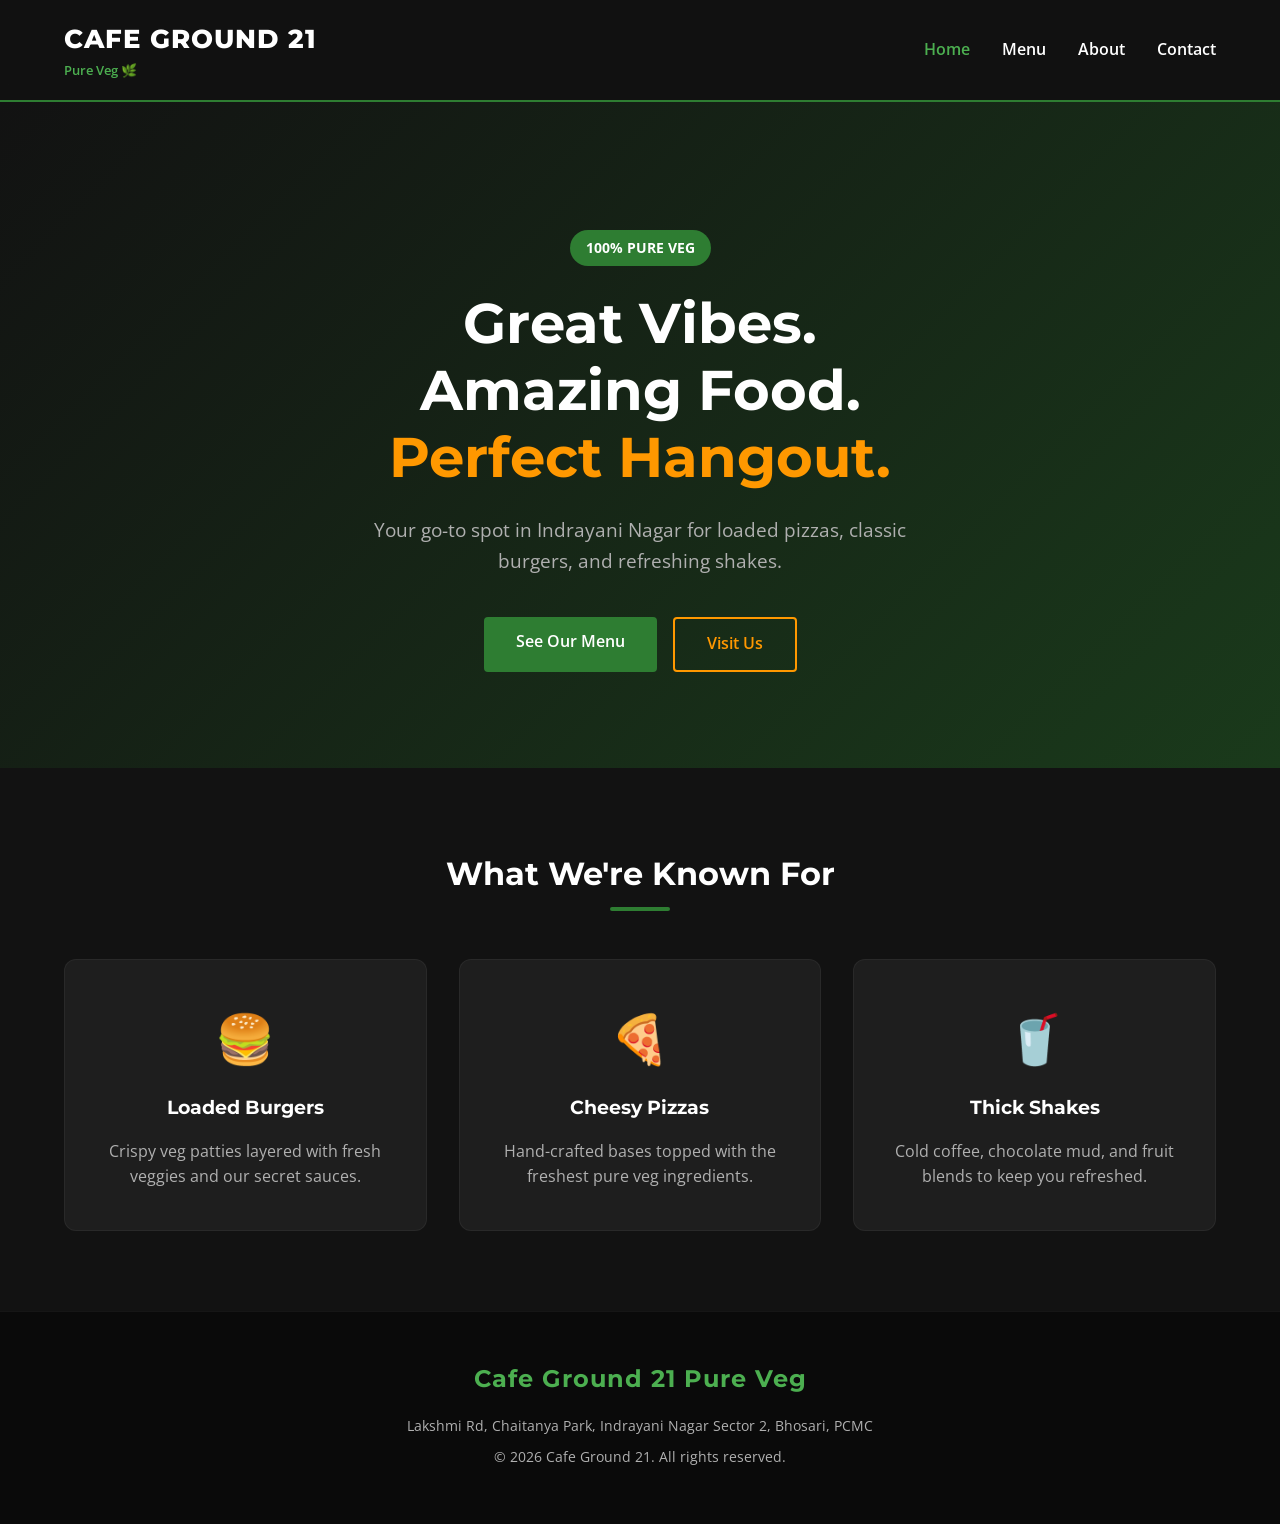
<file: index.html>
<!DOCTYPE html>
<html lang="en">
<head>
  <meta charset="UTF-8">
  <meta name="viewport" content="width=device-width, initial-scale=1.0">
  <title>Cafe Ground 21 | Pure Veg Cafe in Bhosari</title>
  <meta name="description" content="Cafe Ground 21 Pure Veg - Serving the best veg burgers, pizzas, sandwiches, and shakes in Indrayani Nagar, Bhosari.">
  <link rel="stylesheet" href="style.css">
  <link href="https://fonts.googleapis.com/css2?family=Montserrat:wght@400;600;800&family=Open+Sans:wght@400;600&display=swap" rel="stylesheet">
</head>
<body>

  <nav class="navbar">
    <div class="container">
      <a href="index.html" class="nav-brand">
        <span class="brand-name">CAFE GROUND 21</span>
        <span class="brand-sub">Pure Veg 🌿</span>
      </a>
      <ul class="nav-links">
        <li><a href="index.html" class="active">Home</a></li>
        <li><a href="menu.html">Menu</a></li>
        <li><a href="about.html">About</a></li>
        <li><a href="contact.html">Contact</a></li>
      </ul>
      <button class="hamburger" aria-label="Toggle menu">
        <span></span><span></span><span></span>
      </button>
    </div>
  </nav>

  <header class="hero">
    <div class="container hero-content">
      <div class="veg-badge">100% PURE VEG</div>
      <h1>Great Vibes.<br>Amazing Food.<br><span class="highlight">Perfect Hangout.</span></h1>
      <p>Your go-to spot in Indrayani Nagar for loaded pizzas, classic burgers, and refreshing shakes.</p>
      <div class="hero-buttons">
        <a href="menu.html" class="btn btn-primary">See Our Menu</a>
        <a href="contact.html" class="btn btn-outline">Visit Us</a>
      </div>
    </div>
  </header>

  <section class="features">
    <div class="container">
      <div class="section-title">
        <h2>What We're Known For</h2>
        <div class="underline"></div>
      </div>
      <div class="features-grid">
        <div class="card">
          <div class="card-icon">🍔</div>
          <h3>Loaded Burgers</h3>
          <p>Crispy veg patties layered with fresh veggies and our secret sauces.</p>
        </div>
        <div class="card">
          <div class="card-icon">🍕</div>
          <h3>Cheesy Pizzas</h3>
          <p>Hand-crafted bases topped with the freshest pure veg ingredients.</p>
        </div>
        <div class="card">
          <div class="card-icon">🥤</div>
          <h3>Thick Shakes</h3>
          <p>Cold coffee, chocolate mud, and fruit blends to keep you refreshed.</p>
        </div>
      </div>
    </div>
  </section>

  <footer class="footer">
    <div class="container">
      <h2>Cafe Ground 21 Pure Veg</h2>
      <p>Lakshmi Rd, Chaitanya Park, Indrayani Nagar Sector 2, Bhosari, PCMC</p>
      <p>&copy; 2026 Cafe Ground 21. All rights reserved.</p>
    </div>
  </footer>

  <script src="main.js"></script>
</body>
</html>
</file>
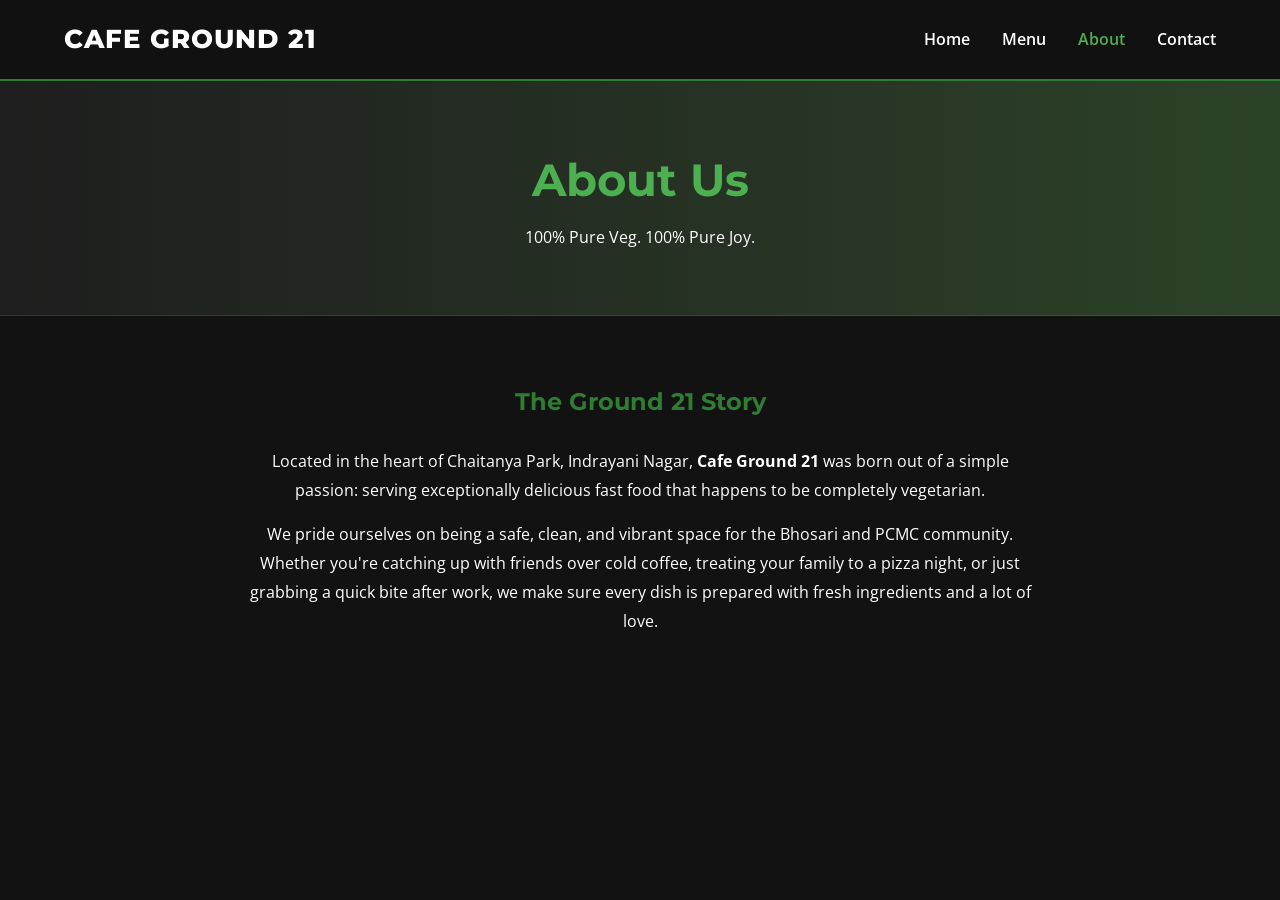
<file: about.html>
<!DOCTYPE html>
<html lang="en">
<head>
  <meta charset="UTF-8">
  <title>About | Cafe Ground 21 Pure Veg</title>
  <link rel="stylesheet" href="style.css">
  <link href="https://fonts.googleapis.com/css2?family=Montserrat:wght@400;600;800&family=Open+Sans:wght@400;600&display=swap" rel="stylesheet">
</head>
<body>

  <nav class="navbar">
    <div class="container">
      <a href="index.html" class="nav-brand">
        <span class="brand-name">CAFE GROUND 21</span>
      </a>
      <ul class="nav-links">
        <li><a href="index.html">Home</a></li>
        <li><a href="menu.html">Menu</a></li>
        <li><a href="about.html" class="active">About</a></li>
        <li><a href="contact.html">Contact</a></li>
      </ul>
      <button class="hamburger"><span></span><span></span><span></span></button>
    </div>
  </nav>

  <section class="page-header">
    <div class="container">
      <h1>About Us</h1>
      <p>100% Pure Veg. 100% Pure Joy.</p>
    </div>
  </section>

  <section class="container" style="padding: 4rem 0; text-align: center;">
    <div style="max-width: 800px; margin: 0 auto; line-height: 1.8;">
      <h2 style="color: var(--primary); margin-bottom: 1.5rem;">The Ground 21 Story</h2>
      <p style="margin-bottom: 1rem;">Located in the heart of Chaitanya Park, Indrayani Nagar, <strong>Cafe Ground 21</strong> was born out of a simple passion: serving exceptionally delicious fast food that happens to be completely vegetarian.</p>
      <p>We pride ourselves on being a safe, clean, and vibrant space for the Bhosari and PCMC community. Whether you're catching up with friends over cold coffee, treating your family to a pizza night, or just grabbing a quick bite after work, we make sure every dish is prepared with fresh ingredients and a lot of love.</p>
    </div>
  </section>

  <script src="main.js"></script>
</body>
</html>
</file>
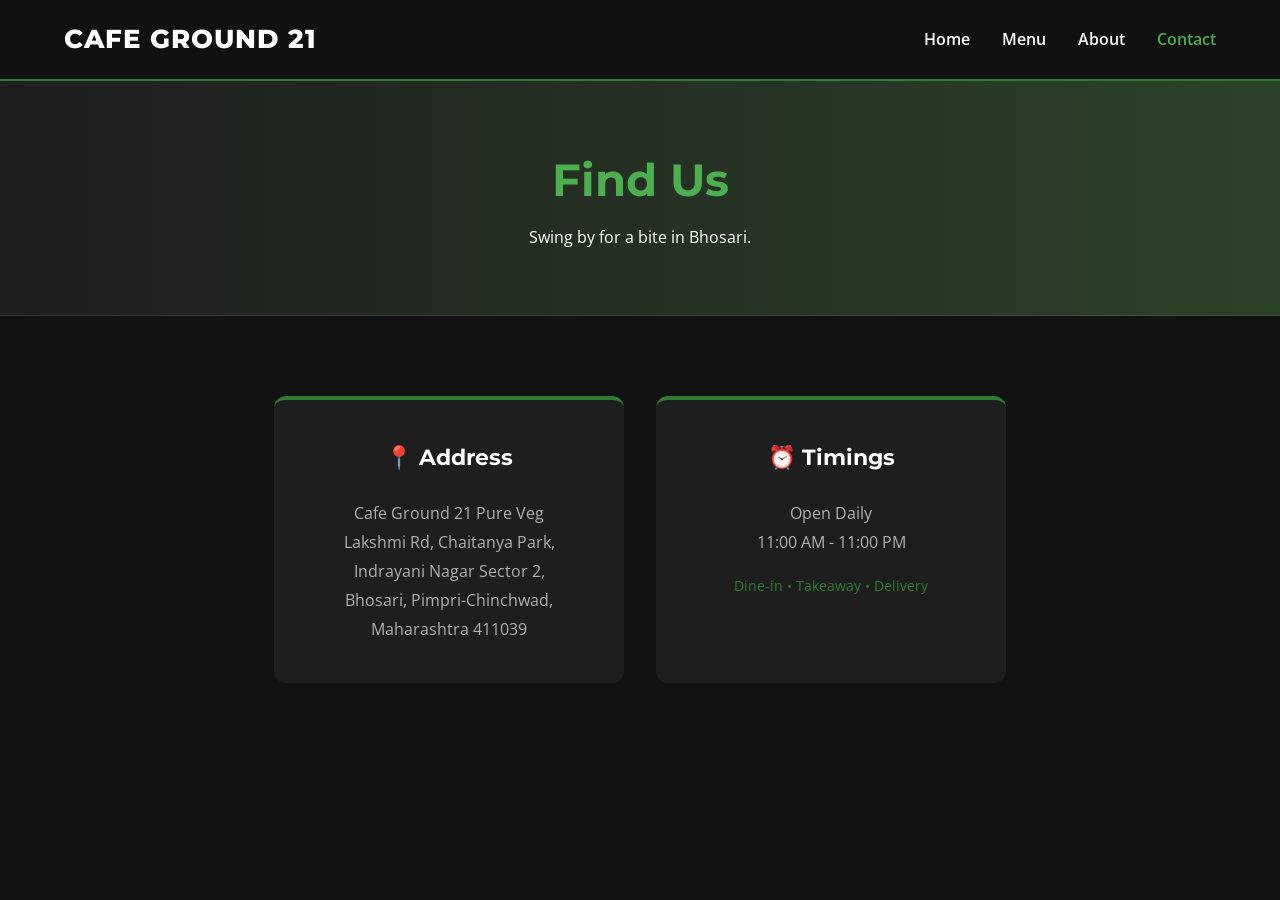
<file: contact.html>
<!DOCTYPE html>
<html lang="en">
<head>
  <meta charset="UTF-8">
  <title>Contact | Cafe Ground 21 Pure Veg</title>
  <link rel="stylesheet" href="style.css">
  <link href="https://fonts.googleapis.com/css2?family=Montserrat:wght@400;600;800&family=Open+Sans:wght@400;600&display=swap" rel="stylesheet">
</head>
<body>

  <nav class="navbar">
    <div class="container">
      <a href="index.html" class="nav-brand">
        <span class="brand-name">CAFE GROUND 21</span>
      </a>
      <ul class="nav-links">
        <li><a href="index.html">Home</a></li>
        <li><a href="menu.html">Menu</a></li>
        <li><a href="about.html">About</a></li>
        <li><a href="contact.html" class="active">Contact</a></li>
      </ul>
      <button class="hamburger"><span></span><span></span><span></span></button>
    </div>
  </nav>

  <section class="page-header">
    <div class="container">
      <h1>Find Us</h1>
      <p>Swing by for a bite in Bhosari.</p>
    </div>
  </section>

  <section class="container contact-section">
    <div class="contact-card">
      <h3>📍 Address</h3>
      <p>Cafe Ground 21 Pure Veg<br>Lakshmi Rd, Chaitanya Park,<br>Indrayani Nagar Sector 2,<br>Bhosari, Pimpri-Chinchwad,<br>Maharashtra 411039</p>
    </div>
    <div class="contact-card">
      <h3>⏰ Timings</h3>
      <p>Open Daily<br>11:00 AM - 11:00 PM</p>
      <p style="margin-top: 1rem; font-size: 0.9rem; color: var(--primary);">Dine-in • Takeaway • Delivery</p>
    </div>
  </section>

  <script src="main.js"></script>
</body>
</html>
</file>
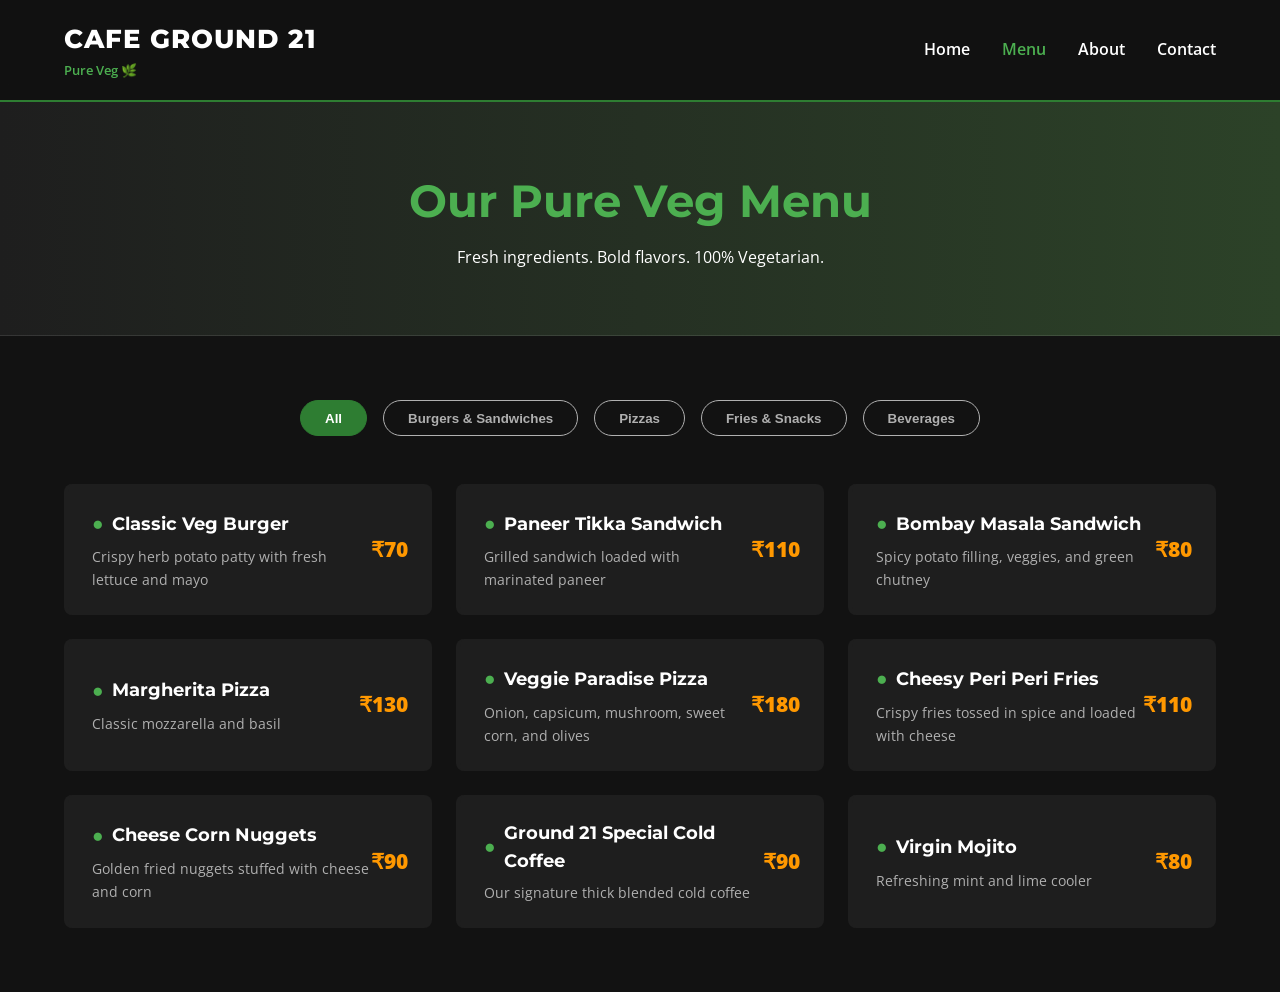
<file: menu.html>
<!DOCTYPE html>
<html lang="en">
<head>
  <meta charset="UTF-8">
  <meta name="viewport" content="width=device-width, initial-scale=1.0">
  <title>Menu | Cafe Ground 21 Pure Veg</title>
  <link rel="stylesheet" href="style.css">
  <link href="https://fonts.googleapis.com/css2?family=Montserrat:wght@400;600;800&family=Open+Sans:wght@400;600&display=swap" rel="stylesheet">
</head>
<body>

  <nav class="navbar">
    <div class="container">
      <a href="index.html" class="nav-brand">
        <span class="brand-name">CAFE GROUND 21</span>
        <span class="brand-sub">Pure Veg 🌿</span>
      </a>
      <ul class="nav-links">
        <li><a href="index.html">Home</a></li>
        <li><a href="menu.html" class="active">Menu</a></li>
        <li><a href="about.html">About</a></li>
        <li><a href="contact.html">Contact</a></li>
      </ul>
      <button class="hamburger"><span></span><span></span><span></span></button>
    </div>
  </nav>

  <section class="page-header">
    <div class="container">
      <h1>Our Pure Veg Menu</h1>
      <p>Fresh ingredients. Bold flavors. 100% Vegetarian.</p>
    </div>
  </section>

  <section class="menu-section container">
    <div class="filter-btns">
      <button class="filter-btn active" data-filter="all">All</button>
      <button class="filter-btn" data-filter="burger">Burgers & Sandwiches</button>
      <button class="filter-btn" data-filter="pizza">Pizzas</button>
      <button class="filter-btn" data-filter="snacks">Fries & Snacks</button>
      <button class="filter-btn" data-filter="shakes">Beverages</button>
    </div>

    <div class="menu-grid">
      <div class="menu-item burger">
        <div class="item-info">
          <h4><span class="veg-mark">●</span> Classic Veg Burger</h4>
          <p>Crispy herb potato patty with fresh lettuce and mayo</p>
        </div>
        <div class="item-price">₹70</div>
      </div>
      <div class="menu-item burger">
        <div class="item-info">
          <h4><span class="veg-mark">●</span> Paneer Tikka Sandwich</h4>
          <p>Grilled sandwich loaded with marinated paneer</p>
        </div>
        <div class="item-price">₹110</div>
      </div>
      <div class="menu-item burger">
        <div class="item-info">
          <h4><span class="veg-mark">●</span> Bombay Masala Sandwich</h4>
          <p>Spicy potato filling, veggies, and green chutney</p>
        </div>
        <div class="item-price">₹80</div>
      </div>

      <div class="menu-item pizza">
        <div class="item-info">
          <h4><span class="veg-mark">●</span> Margherita Pizza</h4>
          <p>Classic mozzarella and basil</p>
        </div>
        <div class="item-price">₹130</div>
      </div>
      <div class="menu-item pizza">
        <div class="item-info">
          <h4><span class="veg-mark">●</span> Veggie Paradise Pizza</h4>
          <p>Onion, capsicum, mushroom, sweet corn, and olives</p>
        </div>
        <div class="item-price">₹180</div>
      </div>

      <div class="menu-item snacks">
        <div class="item-info">
          <h4><span class="veg-mark">●</span> Cheesy Peri Peri Fries</h4>
          <p>Crispy fries tossed in spice and loaded with cheese</p>
        </div>
        <div class="item-price">₹110</div>
      </div>
      <div class="menu-item snacks">
        <div class="item-info">
          <h4><span class="veg-mark">●</span> Cheese Corn Nuggets</h4>
          <p>Golden fried nuggets stuffed with cheese and corn</p>
        </div>
        <div class="item-price">₹90</div>
      </div>

      <div class="menu-item shakes">
        <div class="item-info">
          <h4><span class="veg-mark">●</span> Ground 21 Special Cold Coffee</h4>
          <p>Our signature thick blended cold coffee</p>
        </div>
        <div class="item-price">₹90</div>
      </div>
      <div class="menu-item shakes">
        <div class="item-info">
          <h4><span class="veg-mark">●</span> Virgin Mojito</h4>
          <p>Refreshing mint and lime cooler</p>
        </div>
        <div class="item-price">₹80</div>
      </div>
    </div>
  </section>

  <script src="main.js"></script>
</body>
</html>
</file>
<file: style.css>
:root {
  --primary: #2E7D32; /* Pure Veg Green */
  --primary-light: #4CAF50;
  --accent: #FF9800; /* Appetizing Orange */
  --dark-bg: #121212;
  --card-bg: #1E1E1E;
  --text-main: #FFFFFF;
  --text-muted: #B0B0B0;
}

* { margin: 0; padding: 0; box-sizing: border-box; }

body {
  font-family: 'Open Sans', sans-serif;
  color: var(--text-main);
  background-color: var(--dark-bg);
  line-height: 1.6;
}

h1, h2, h3, h4, .brand-name { font-family: 'Montserrat', sans-serif; }

.container { width: 90%; max-width: 1200px; margin: 0 auto; }

/* Navbar */
.navbar {
  background: rgba(18, 18, 18, 0.95);
  backdrop-filter: blur(10px);
  padding: 1.2rem 0;
  position: sticky;
  top: 0;
  z-index: 100;
  border-bottom: 2px solid var(--primary);
}

.navbar .container { display: flex; justify-content: space-between; align-items: center; }
.nav-brand { text-decoration: none; display: flex; flex-direction: column; }
.brand-name { font-size: 1.6rem; font-weight: 800; color: var(--text-main); letter-spacing: 1px; }
.brand-sub { font-size: 0.8rem; color: var(--primary-light); font-weight: 600; }

.nav-links { display: flex; list-style: none; gap: 2rem; }
.nav-links a { color: var(--text-main); text-decoration: none; font-weight: 600; transition: color 0.3s; }
.nav-links a:hover, .nav-links a.active { color: var(--primary-light); }

.hamburger { display: none; background: none; border: none; cursor: pointer; flex-direction: column; gap: 5px; }
.hamburger span { display: block; width: 25px; height: 3px; background: var(--text-main); transition: 0.3s; }

/* Buttons */
.btn { padding: 0.8rem 2rem; text-decoration: none; font-weight: 600; border-radius: 4px; display: inline-block; transition: 0.3s; }
.btn-primary { background: var(--primary); color: var(--text-main); }
.btn-primary:hover { background: var(--primary-light); transform: translateY(-2px); }
.btn-outline { border: 2px solid var(--accent); color: var(--accent); }
.btn-outline:hover { background: var(--accent); color: var(--dark-bg); transform: translateY(-2px); }

/* Hero */
.hero {
  background: linear-gradient(135deg, #121212 0%, #1a3a1b 100%);
  padding: 8rem 0 6rem 0;
  text-align: center;
}
.veg-badge { display: inline-block; background: var(--primary); color: white; padding: 0.4rem 1rem; border-radius: 20px; font-weight: bold; font-size: 0.9rem; margin-bottom: 1.5rem; }
.hero h1 { font-size: 3.5rem; line-height: 1.2; margin-bottom: 1.5rem; }
.hero .highlight { color: var(--accent); }
.hero p { font-size: 1.2rem; color: var(--text-muted); margin-bottom: 2.5rem; max-width: 600px; margin-left: auto; margin-right: auto; }
.hero-buttons { display: flex; justify-content: center; gap: 1rem; }

/* Features Section */
.features { padding: 5rem 0; }
.section-title { text-align: center; margin-bottom: 3rem; }
.section-title h2 { font-size: 2rem; }
.underline { width: 60px; height: 4px; background: var(--primary); margin: 0.5rem auto 0; border-radius: 2px; }

.features-grid { display: grid; grid-template-columns: repeat(auto-fit, minmax(300px, 1fr)); gap: 2rem; }
.card { background: var(--card-bg); padding: 2.5rem 2rem; border-radius: 12px; text-align: center; transition: transform 0.3s; border: 1px solid rgba(255,255,255,0.05); }
.card:hover { transform: translateY(-10px); border-color: var(--primary); }
.card-icon { font-size: 3rem; margin-bottom: 1rem; }
.card h3 { margin-bottom: 1rem; color: var(--text-main); }
.card p { color: var(--text-muted); }

/* Page Headers */
.page-header { background: linear-gradient(to right, #1E1E1E, #2c4228); padding: 4rem 0; text-align: center; border-bottom: 1px solid rgba(255,255,255,0.1); }
.page-header h1 { font-size: 2.8rem; color: var(--primary-light); margin-bottom: 0.5rem; }

/* Menu System */
.menu-section { padding: 4rem 0; }
.filter-btns { display: flex; justify-content: center; flex-wrap: wrap; gap: 1rem; margin-bottom: 3rem; }
.filter-btn { background: transparent; border: 1px solid var(--text-muted); color: var(--text-muted); padding: 0.6rem 1.5rem; cursor: pointer; font-weight: 600; border-radius: 30px; transition: 0.3s; }
.filter-btn.active, .filter-btn:hover { background: var(--primary); color: var(--text-main); border-color: var(--primary); }

.menu-grid { display: grid; grid-template-columns: repeat(auto-fit, minmax(350px, 1fr)); gap: 1.5rem; }
.menu-item { display: flex; justify-content: space-between; align-items: center; background: var(--card-bg); padding: 1.5rem; border-radius: 8px; border-left: 4px solid var(--card-bg); transition: 0.3s; }
.menu-item:hover { border-left-color: var(--accent); background: #252525; }
.veg-mark { color: var(--primary-light); font-size: 1.2rem; }
.item-info h4 { font-size: 1.1rem; margin-bottom: 0.4rem; display: flex; align-items: center; gap: 0.5rem; }
.item-info p { font-size: 0.9rem; color: var(--text-muted); }
.item-price { font-weight: 800; color: var(--accent); font-size: 1.3rem; }

/* Contact */
.contact-section { padding: 5rem 0; display: flex; justify-content: center; gap: 2rem; flex-wrap: wrap; }
.contact-card { background: var(--card-bg); padding: 2.5rem; border-radius: 12px; width: 350px; text-align: center; border-top: 4px solid var(--primary); }
.contact-card h3 { margin-bottom: 1.5rem; color: var(--text-main); font-size: 1.4rem; }
.contact-card p { color: var(--text-muted); line-height: 1.8; }

/* Footer */
.footer { background: #0A0A0A; text-align: center; padding: 3rem 0; border-top: 1px solid rgba(255,255,255,0.05); }
.footer h2 { color: var(--primary-light); margin-bottom: 1rem; letter-spacing: 1px; }
.footer p { color: var(--text-muted); margin-bottom: 0.5rem; font-size: 0.9rem; }

/* Responsive */
@media (max-width: 768px) {
  .hamburger { display: flex; }
  .nav-links { display: none; flex-direction: column; width: 100%; position: absolute; top: 100%; left: 0; background: var(--card-bg); padding: 1.5rem 0; text-align: center; border-bottom: 2px solid var(--primary); }
  .nav-links.active { display: flex; }
  .hero h1 { font-size: 2.5rem; }
  .menu-grid { grid-template-columns: 1fr; }
}
</file>
